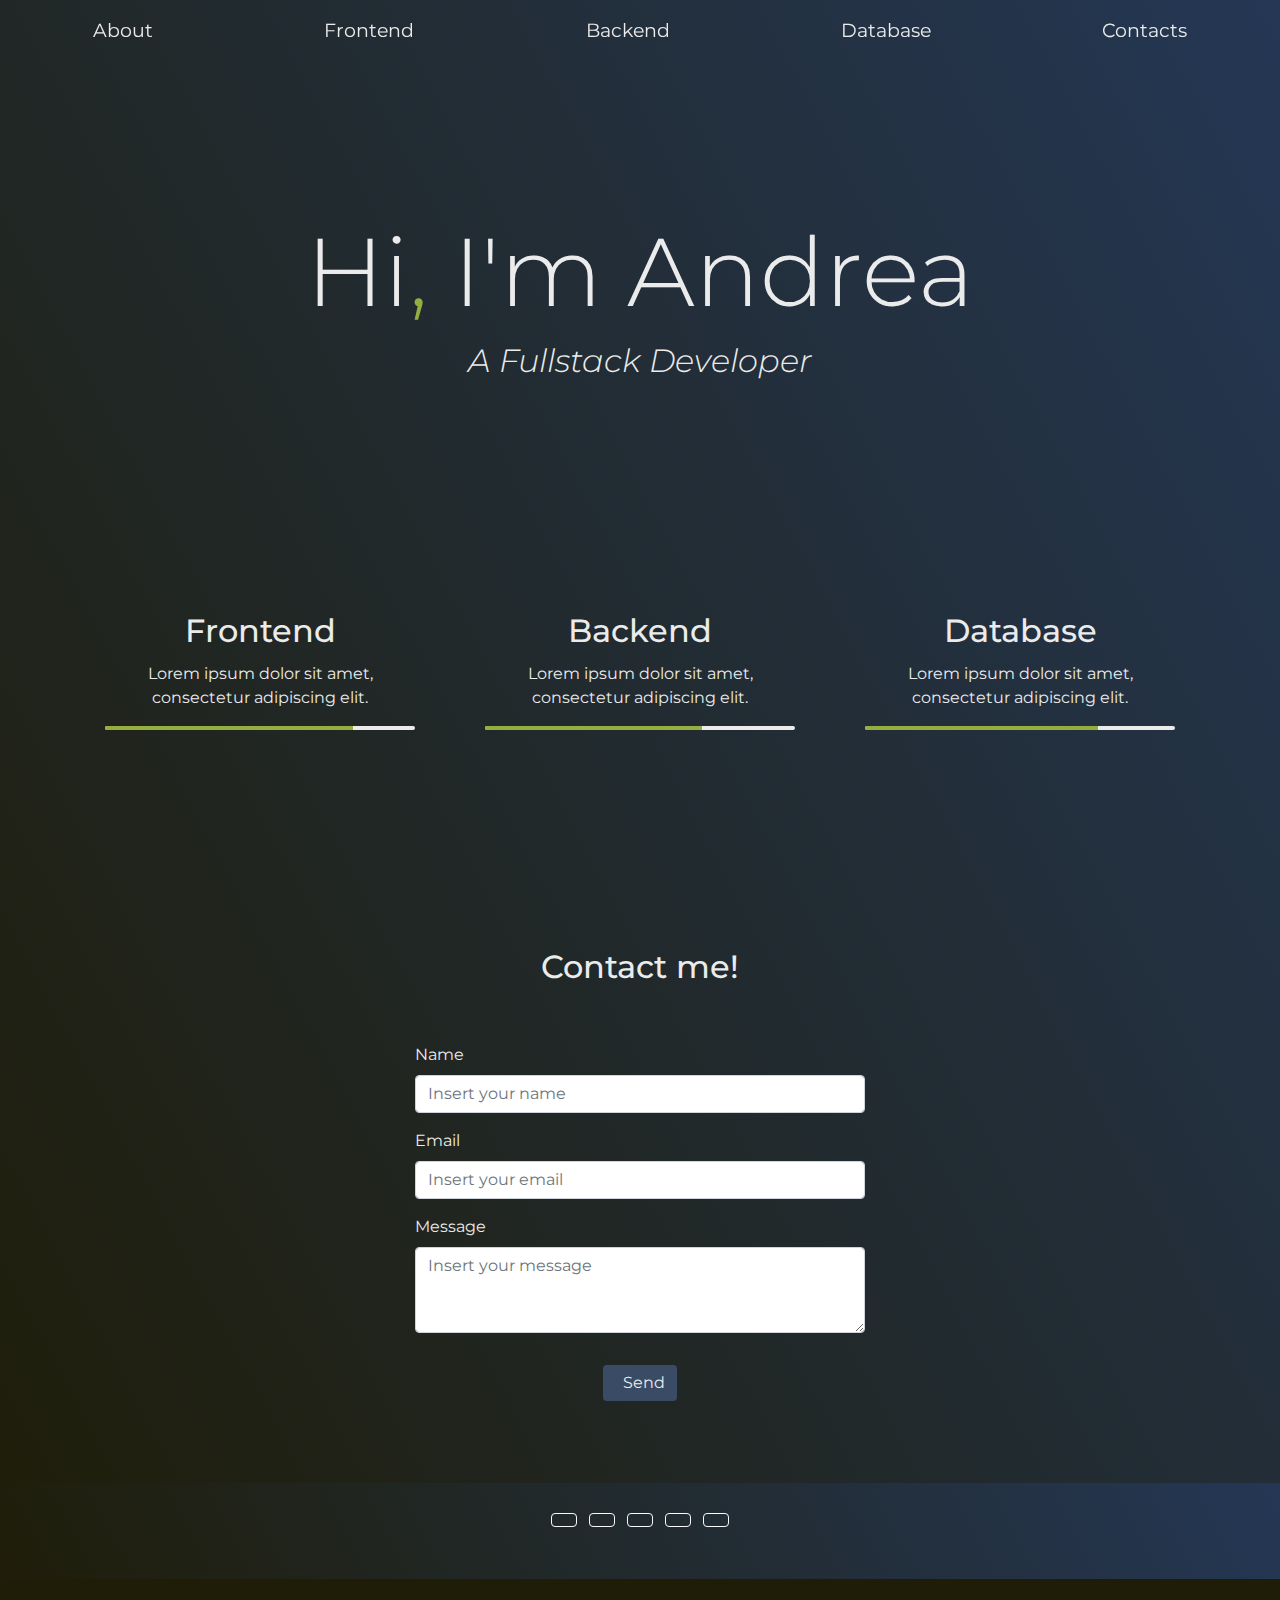
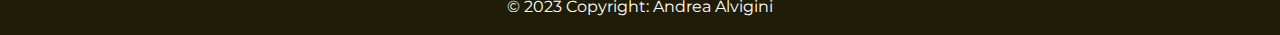
<file: Landing Bootstrap/index.html>
<!DOCTYPE html>
<html lang="it">

    <head>
        <meta charset="UTF-8">
        <meta name="viewport" content="width=device-width, initial-scale=1.0">
        <title>Andrea Fullstack Dev</title>
        <!-- Link to Bootstrap -->
        <link rel="stylesheet"
            href="https://maxcdn.bootstrapcdn.com/bootstrap/4.0.0/css/bootstrap.min.css">
        <!-- Link to Google Fonts-->
        <link rel="preconnect" href="https://fonts.googleapis.com">
        <link rel="preconnect" href="https://fonts.gstatic.com" crossorigin>
        <link
            href="https://fonts.googleapis.com/css2?family=Montserrat:ital,wght@0,400;0,500;0,600;0,700;0,800;0,900;1,200;1,700&family=Roboto:wght@300;400;700&display=swap"
            rel="stylesheet">
        <link
            href="https://fonts.googleapis.com/css2?family=Fredoka&family=Montserrat:ital,wght@0,400;0,700;1,200&family=Roboto:wght@300;400;700&display=swap"
            rel="stylesheet">
        <!-- Link to FontAwesome -->
        <link rel="stylesheet"
            href="https://cdnjs.cloudflare.com/ajax/libs/font-awesome/6.4.0/css/all.min.css"
            integrity="sha512-iecdLmaskl7CVkqkXNQ/ZH/XLlvWZOJyj7Yy7tcenmpD1ypASozpmT/E0iPtmFIB46ZmdtAc9eNBvH0H/ZpiBw=="
            crossorigin="anonymous" referrerpolicy="no-referrer" />
        <!-- Link to custom CSS -->
        <link rel="stylesheet" href="style.css">
        <!--Link to Animate.css-->
        <link rel="stylesheet"
            href="https://cdnjs.cloudflare.com/ajax/libs/animate.css/4.1.1/animate.min.css"
            integrity="sha512-c42qTSw/wPZ3/5LBzD+Bw5f7bSF2oxou6wEb+I/lqeaKV5FDIfMvvRp772y4jcJLKuGUOpbJMdg/BTl50fJYAw=="
            crossorigin="anonymous" referrerpolicy="no-referrer" />
    </head>

    <body>

        <button onclick="topFunction()" id="myBtn" title="Go to top"><i
                class="fas fa-arrow-up"></i></button>
        <!-- NAVBAR-->
        <nav
            class="navbar navbar-expand-sm navbar-light fixed-top transparent hamburger">
            <button class="navbar-toggler" type="button" id="navbar-toggler"
                data-toggle="collapse"
                data-target="#navbarNav"
                aria-controls="navbarNav" aria-expanded="false"
                aria-label="Toggle navigation">
                <span class="navbar-toggler-icon "></span>
            </button>
            <div class="container">
                <div
                    class="collapse navbar-collapse align-items-center justify-content-center "
                    id="navbarNav">
                    <ul
                        class="navbar-nav ml-auto d-inline-flex justify-content-between">
                        <li class="nav-item">
                            <a class="nav-link" href="#about">About</a>
                        </li>
                        <li class="nav-item">
                            <a class="nav-link" href="#frontend">Frontend</a>
                        </li>
                        <li class="nav-item">
                            <a class="nav-link" href="#backend">Backend</a>
                        </li>
                        <li class="nav-item">
                            <a class="nav-link" href="#database">Database</a>
                        </li>
                        <li class="nav-item">
                            <a class="nav-link" href="#contacts">Contacts</a>
                        </li>
                    </ul>
                </div>
            </div>
        </nav>

        <!--JUMBOTRON-->
        <div class="clearfix" id="about"></div>
        <section class="jumbotron text-center bg-transparent">
            <div class="container">
                <h1 class="display-4" id="maintitle">Hi<span class="comma">,</span>
                    I'm Andrea</h1>
                <p class="lead" id="subtitle">A Fullstack Developer</p>
            </div>
        </section>
        <div class="clearfix"></div>
        <!--ENDS JUMBOTRON-->

        <!-- SKILLS-->
        <section class="skills ">
            <div class="container">

                <div class="row flex-row">
                    <div class="col-md-4" id="frontend">
                        <div class="card border-0 bg-transparent">
                            <i class="fa-solid fa-laptop-code icon"></i>
                            <div class="card-body">
                                <h5 class="card-title">
                                    Frontend
                                </h5>
                                <p class="card-text">Lorem ipsum dolor sit amet,
                                    consectetur adipiscing elit.</p>
                                <div class="progress" data-value="80%">
                                    <div class="progress-bar bg-custom-progress"
                                        role="progressbar" style="width: 0%;"
                                        aria-valuenow="80" aria-valuemin="0"
                                        aria-valuemax="100"></div>
                                </div>
                            </div>
                        </div>
                    </div>
                    <div class="col-md-4" id="backend">
                        <div class="card border-0 bg-transparent">
                            <i class="fa-sharp fa-solid fa-gears"></i>
                            <div class="card-body">
                                <h5 class="card-title">
                                    Backend
                                </h5>
                                <p class="card-text">Lorem ipsum dolor sit amet,
                                    consectetur adipiscing elit.</p>
                                <div class="progress" data-value="70%">
                                    <div class="progress-bar bg-custom-progress"
                                        role="progressbar" style="width: 0%;"
                                        aria-valuenow="70" aria-valuemin="0"
                                        aria-valuemax="100"></div>
                                </div>
                            </div>
                        </div>
                    </div>
                    <div class="col-md-4" id="database">
                        <div class="card border-0 bg-transparent">
                            <i class="fa-solid fa-database icon"></i>
                            <div class="card-body">
                                <h5 class="card-title">
                                    Database
                                </h5>
                                <p class="card-text">Lorem ipsum dolor sit amet,
                                    consectetur adipiscing elit.</p>
                                <div class="progress" data-value="75%">
                                    <div class="progress-bar bg-custom-progress"
                                        role="progressbar" style="width: 0%;"
                                        aria-valuenow="75" aria-valuemin="0"
                                        aria-valuemax="100"></div>
                                </div>
                            </div>
                        </div>
                    </div>
                </div>
            </div>
        </section>
        <!--ENDS SKILLS-->

        <!--CONTACTS-->
        <section class="container mt-5" id="contacts">
            <h2 class="text-center contact-text">Contact me!</h2>
            <form>
                <div class="form-group">
                    <label for="name">Name</label>
                    <input type="text" class="form-control" id="name"
                        placeholder="Insert your name">
                </div>
                <div class="form-group">
                    <label for="email">Email</label>
                    <input type="email" class="form-control" id="email"
                        placeholder="Insert your email">
                </div>
                <div class="form-group">
                    <label for="message">Message</label>
                    <textarea class="form-control" id="message" rows="3"
                        placeholder="Insert your message"></textarea>
                </div>
                <div class="button-box">
                    <button type="submit"
                        class="btn btn-primary btn-custom border-0"><i
                            class="fa-solid fa-envelope"></i>&nbsp Send</button>
                </div>
            </form>
        </section>

        <!-- ENDS CONTACTS-->
        <!-- FOOTER  -->
        <footer class="bg-custom-primary text-center text-white">
            <div class="container p-4 pb-0">

                <section class="mb-4">
                    <!-- Facebook -->
                    <a class="btn btn-outline-light btn-floating m-1"
                        href="#!"
                        role="button"><i
                            class="fab fa-facebook-f"></i></a>

                    <!-- Google -->
                    <a class="btn btn-outline-light btn-floating m-1"
                        href="#!"
                        role="button"><i
                            class="fab fa-google"></i></a>

                    <!-- Instagram -->
                    <a class="btn btn-outline-light btn-floating m-1"
                        href="#!"
                        role="button"><i
                            class="fab fa-instagram"></i></a>

                    <!-- Linkedin -->
                    <a class="btn btn-outline-light btn-floating m-1"
                        href="#!"
                        role="button"><i
                            class="fab fa-linkedin-in"></i></a>

                    <!-- Github -->
                    <a class="btn btn-outline-light btn-floating m-1"
                        href="#!"
                        role="button"><i
                            class="fab fa-github"></i></a>
                </section>
            </div>

            <!-- Copyright -->
            <div class="text-center p-3"
                style="background-color: var(--main-black);">
                © 2023 Copyright:
                <a class="text-white" href>Andrea Alvigini</a>
            </div>
            <!-- Copyright -->
        </footer>
        <!-- ENDS FOOTER  -->
        <script
            src="https://cdnjs.cloudflare.com/ajax/libs/jquery/3.7.1/jquery.min.js"
            integrity="sha512-v2CJ7UaYy4JwqLDIrZUI/4hqeoQieOmAZNXBeQyjo21dadnwR+8ZaIJVT8EE2iyI61OV8e6M8PP2/4hpQINQ/g=="
            crossorigin="anonymous" referrerpolicy="no-referrer"></script>
        <script
            src="https://cdnjs.cloudflare.com/ajax/libs/popper.js/1.12.9/umd/popper.min.js"></script>
        <script
            src="https://maxcdn.bootstrapcdn.com/bootstrap/4.0.0/js/bootstrap.min.js"></script>
        <!-- <script src="script.js"></script> -->
        <script src="app.js"></script>
    </body>

</html>
</file>
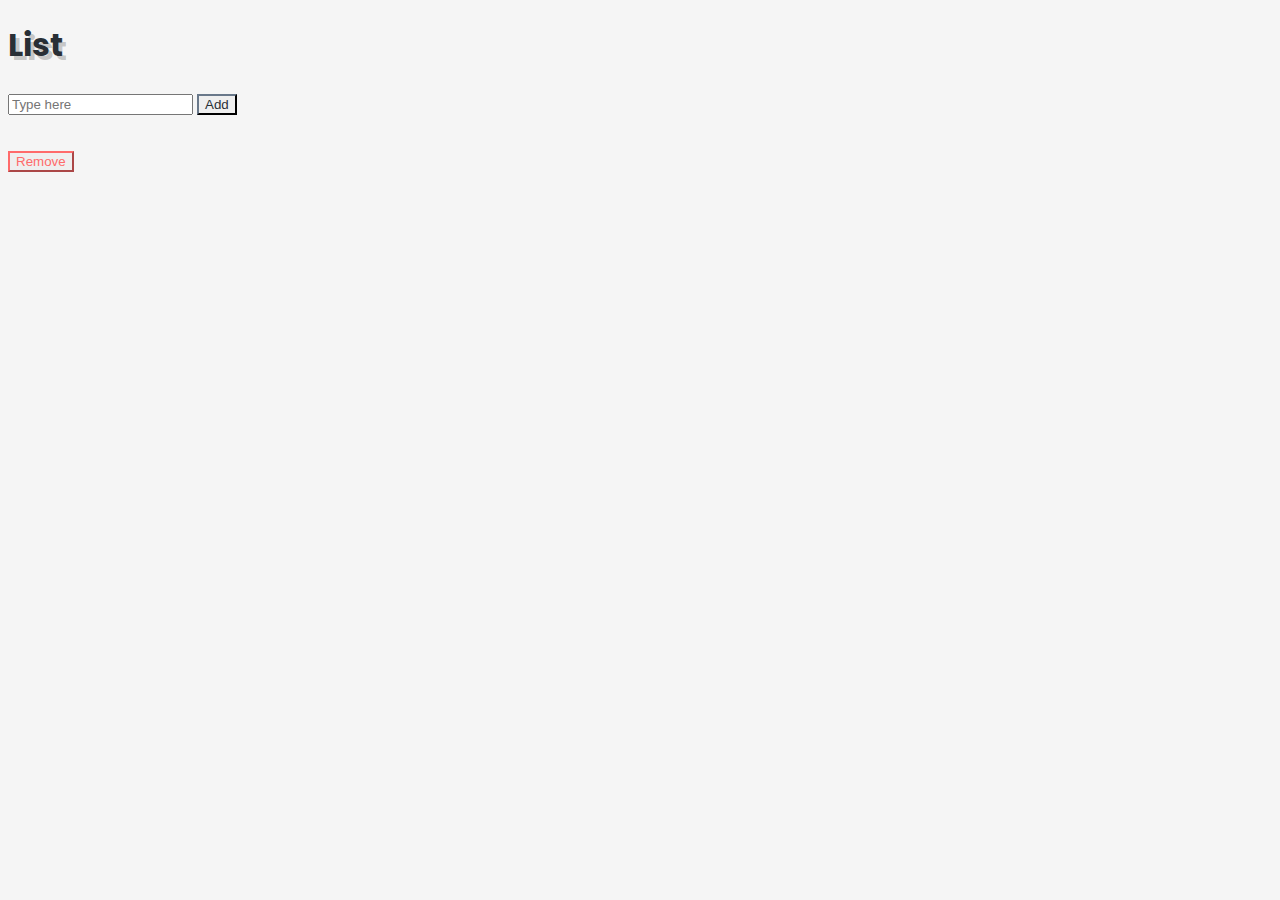
<file: MiniApp/index.html>
<!DOCTYPE html>
<html lang="it">
    <head>
        <meta charset="UTF-8">
        <meta http-equiv="X-UA-Compatible" content="IE=edge">
        <meta name="viewport" content="width=device-width, initial-scale=1.0">
        <title>List</title>
        <link
            href="https://cdn.jsdelivr.net/npm/bootstrap@5.3.2/dist/css/bootstrap.min.css"
            rel="stylesheet"
            integrity="sha384-T3c6CoIi6uLrA9TneNEoa7RxnatzjcDSCmG1MXxSR1GAsXEV/Dwwykc2MPK8M2HN"
            crossorigin="anonymous">
        <link rel="stylesheet" href="style.css">
        <link rel="preconnect" href="https://fonts.googleapis.com">
        <link rel="preconnect" href="https://fonts.gstatic.com" crossorigin>
        <link rel="preconnect" href="https://fonts.googleapis.com">
        <link rel="preconnect" href="https://fonts.gstatic.com" crossorigin>
        <link
            href="https://fonts.googleapis.com/css2?family=Poppins:ital,wght@0,200;0,400;0,500;0,600;0,700;1,400;1,500;1,700&display=swap"
            rel="stylesheet">

    </head>
    <body>
        <main class="container-sm">
            <section class="container" id="header">
                <div class="row">
                    <div class="col p-3"></div>
                    <div class="col p-3 d-flex justify-content-center"><h1
                            class="display-3 fw-medium
                            ">List</h1></div>
                    <div class="col p-3"></div>
                </div>
            </section>

            <section class="container" id="form">
                <div class="row">
                    <div class="col-3"></div>
                    <div class="col-6 d-flex justify-content-between">
                        <input type="text" class="form-control"
                            placeholder="Type here"
                            aria-label="Recipient's username"
                            aria-describedby="button-addon2">
                        <button
                            class="btn btn-outline-secondary btn-custom-outline-dark "
                            type="button"
                            id="add-button">Add</button>
                    </div>
                    <div class="col-3"></div>
                </div>
                <div class="container">
                    <div class="row">
                        <div class="col-3"></div>
                        <div class="col-6 ">
                            <ul id="list" class="d-flex justify-content-center">
                                <!-- Gli elementi della lista verranno inseriti qui -->
                            </ul>
                        </div>
                        <div class="col-3"></div>
                        <button type="button"
                            class="btn btn-outline-danger btn-custom-outline d-none ms-lg-5"
                            id="remove">Remove</button>
                    </div>
                </div>
            </section>

        </main>
        <script
            src="https://cdn.jsdelivr.net/npm/bootstrap@5.3.2/dist/js/bootstrap.bundle.min.js"
            integrity="sha384-C6RzsynM9kWDrMNeT87bh95OGNyZPhcTNXj1NW7RuBCsyN/o0jlpcV8Qyq46cDfL"
            crossorigin="anonymous"></script>
        <script src="app.js"></script>
    </body>
</html>
</file>
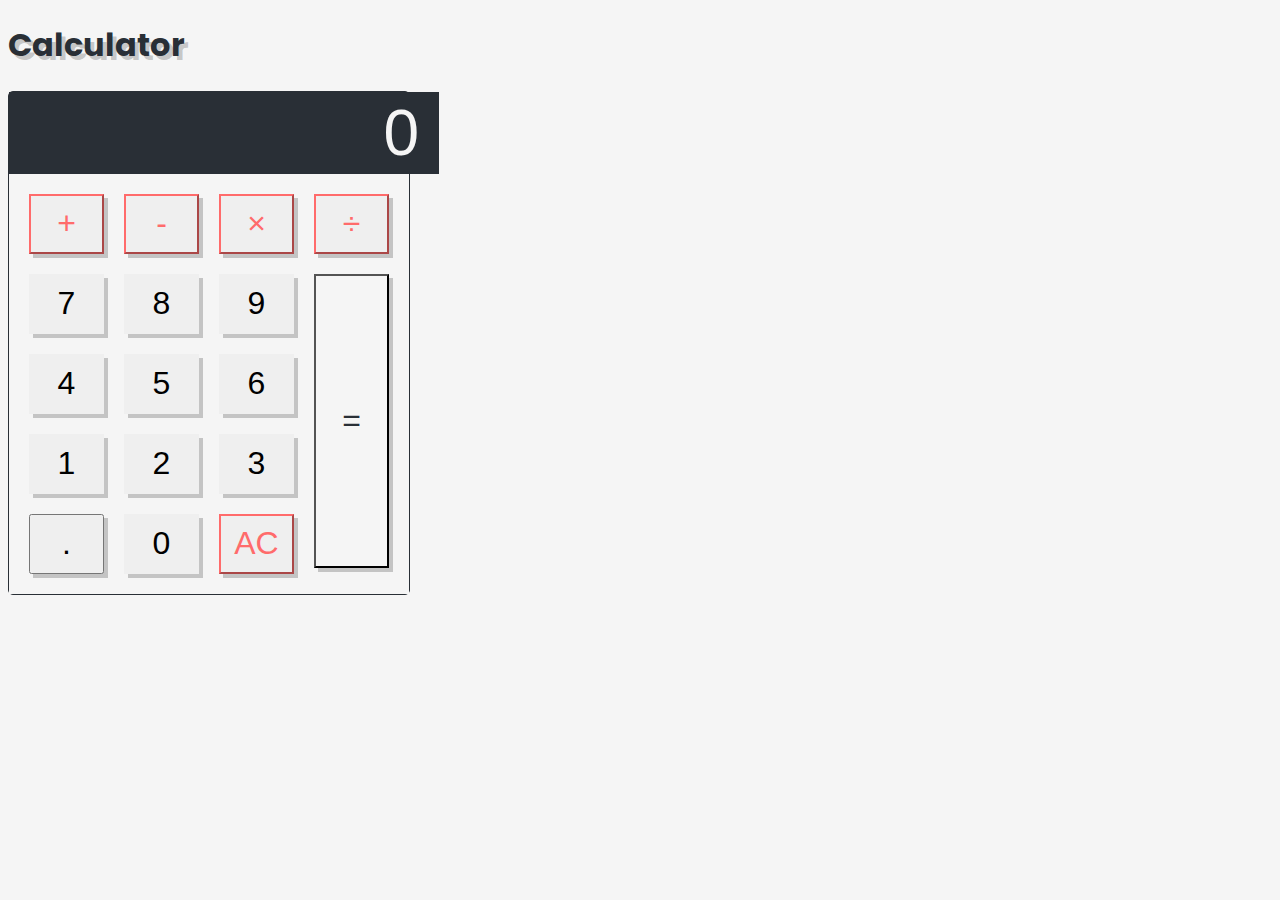
<file: MiniApp/calculator.html>
<!DOCTYPE html>
<html lang="it">
    <head>
        <meta charset="UTF-8">
        <meta http-equiv="X-UA-Compatible" content="IE=edge">
        <meta name="viewport" content="width=device-width, initial-scale=1.0">
        <title>Calculator</title>
        <!--Bootstrap-->
        <link
            href="https://cdn.jsdelivr.net/npm/bootstrap@5.3.2/dist/css/bootstrap.min.css"
            rel="stylesheet"
            integrity="sha384-T3c6CoIi6uLrA9TneNEoa7RxnatzjcDSCmG1MXxSR1GAsXEV/Dwwykc2MPK8M2HN"
            crossorigin="anonymous">
        <!--Css-->
        <link rel="stylesheet" href="style.css">
        <!--Google fonts-->
        <link rel="preconnect" href="https://fonts.googleapis.com">
        <link rel="preconnect" href="https://fonts.gstatic.com" crossorigin>
        <link rel="preconnect" href="https://fonts.googleapis.com">
        <link rel="preconnect" href="https://fonts.gstatic.com" crossorigin>
        <link
            href="https://fonts.googleapis.com/css2?family=Poppins:ital,wght@0,200;0,400;0,500;0,600;0,700;1,400;1,500;1,700&display=swap"
            rel="stylesheet">
        <!--Fontawesome-->
        <link rel="stylesheet"
            href="https://cdnjs.cloudflare.com/ajax/libs/animate.css/4.1.1/animate.min.css"
            integrity="sha512-c42qTSw/wPZ3/5LBzD+Bw5f7bSF2oxou6wEb+I/lqeaKV5FDIfMvvRp772y4jcJLKuGUOpbJMdg/BTl50fJYAw=="
            crossorigin="anonymous" referrerpolicy="no-referrer" />
        <link rel="stylesheet"
            href="https://site-assets.fontawesome.com/releases/v6.4.0/css/all.css" />
        <link rel="stylesheet"
            href="https://site-assets.fontawesome.com/releases/v6.4.0/css/sharp-solid.css" />
        <link rel="stylesheet"
            href="https://site-assets.fontawesome.com/releases/v6.4.0/css/sharp-regular.css" />
        <link rel="stylesheet"
            href="https://site-assets.fontawesome.com/releases/v6.4.0/css/sharp-light.css" />
    </head>
    <body>
        <main class="container-sm">
            <section class="container" id="header">
                <div class="row">
                    <div class="col p-3"></div>
                    <div class="col p-3 d-flex justify-content-center mb-4"><h1
                            class="display-3 fw-medium
                            ">Calculator</h1></div>
                    <div class="col p-3">
                    </div>
                </div>
            </section>

            <section
                class="container m-auto d-flex justify-content-center align-items-center"
                id="calculator" id="calculator">
                <div class="calculator card">

                    <input type="text" class="calculator-screen z-depth-1"
                        value
                        disabled />

                    <div class="calculator-keys">

                        <button type="button"
                            class="operator btn btn-custom-outline button-calculator"
                            value="+">+</button>
                        <button type="button"
                            class="operator btn btn-custom-outline button-calculator"
                            value="-">-</button>
                        <button type="button"
                            class="operator btn btn-custom-outline button-calculator"
                            value="*">&times;</button>
                        <button type="button"
                            class="operator btn btn-custom-outline button-calculator"
                            value="/">&divide;</button>

                        <button type="button" value="7"
                            class="btn btn-light waves-effect button-calculator button-number">7</button>
                        <button type="button" value="8"
                            class="btn btn-light waves-effect button-calculator button-number">8</button>
                        <button type="button" value="9"
                            class="btn btn-light waves-effect button-calculator button-number">9</button>

                        <button type="button" value="4"
                            class="btn btn-light waves-effect button-calculator button-number">4</button>
                        <button type="button" value="5"
                            class="btn btn-light waves-effect button-calculator button-number">5</button>
                        <button type="button" value="6"
                            class="btn btn-light waves-effect button-calculator button-number">6</button>

                        <button type="button" value="1"
                            class="btn btn-light waves-effect button-calculator button-number">1</button>
                        <button type="button" value="2"
                            class="btn btn-light waves-effect button-calculator button-number">2</button>
                        <button type="button" value="3"
                            class="btn btn-light waves-effect button-calculator button-number">3</button>

                        <button type="button"
                            class="decimal function btn btn-secondary button-calculator"
                            value=".">.</button>
                        <button type="button" value="0"
                            class="btn btn-light waves-effect button-calculator button-number">0</button>
                        <button type="button"
                            class="all-clear function btn btn-custom-outline btn-sm button-calculator"
                            value="all-clear">AC</button>

                        <button type="button"
                            class="equal-sign operator btn btn-default button-calculator"
                            value="=">=</button>

                    </div>

                </div>
                <a href="list.html" class="text-center mt-1"><i
                        class="fa-duotone fa-list-check fa-2x icon-color"></i></a>
            </section>

        </main>

        <script
            src="https://cdn.jsdelivr.net/npm/bootstrap@5.3.2/dist/js/bootstrap.bundle.min.js"
            integrity="sha384-C6RzsynM9kWDrMNeT87bh95OGNyZPhcTNXj1NW7RuBCsyN/o0jlpcV8Qyq46cDfL"
            crossorigin="anonymous"></script>
        <script src="calculator.js"></script>
    </body>
</html>
</file>
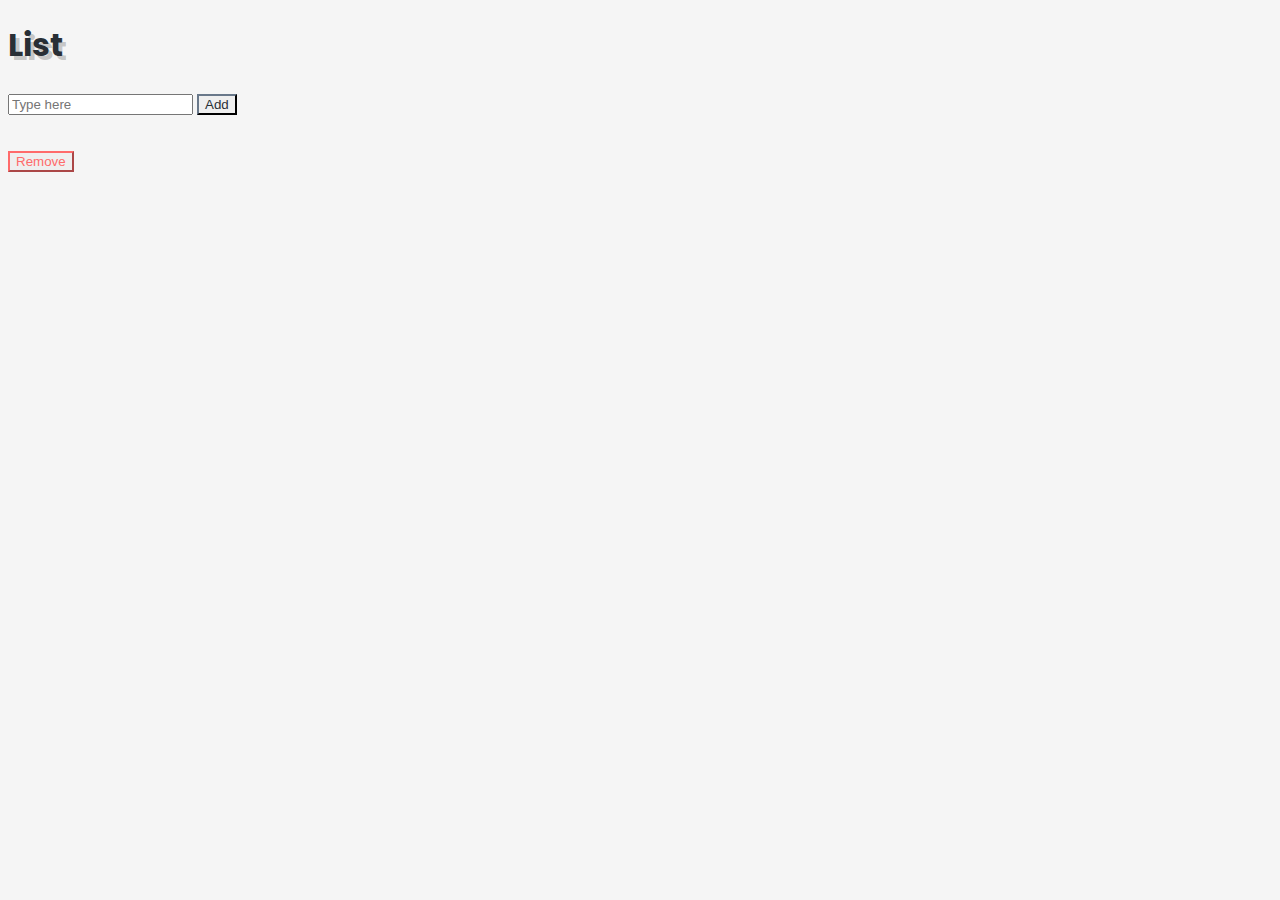
<file: MiniApp/list.html>
<!DOCTYPE html>
<html lang="it">
    <head>
        <meta charset="UTF-8">
        <meta http-equiv="X-UA-Compatible" content="IE=edge">
        <meta name="viewport" content="width=device-width, initial-scale=1.0">
        <title>List</title>
        <!--Bootstrap-->
        <link
            href="https://cdn.jsdelivr.net/npm/bootstrap@5.3.2/dist/css/bootstrap.min.css"
            rel="stylesheet"
            integrity="sha384-T3c6CoIi6uLrA9TneNEoa7RxnatzjcDSCmG1MXxSR1GAsXEV/Dwwykc2MPK8M2HN"
            crossorigin="anonymous">
            <!--Css-->
        <link rel="stylesheet" href="style.css">
        <!--Google fonts-->
        <link rel="preconnect" href="https://fonts.googleapis.com">
        <link rel="preconnect" href="https://fonts.gstatic.com" crossorigin>
        <link rel="preconnect" href="https://fonts.googleapis.com">
        <link rel="preconnect" href="https://fonts.gstatic.com" crossorigin>
        <link
            href="https://fonts.googleapis.com/css2?family=Poppins:ital,wght@0,200;0,400;0,500;0,600;0,700;1,400;1,500;1,700&display=swap"
            rel="stylesheet">
        <!--Fontawesome-->
        <link rel="stylesheet"
            href="https://cdnjs.cloudflare.com/ajax/libs/animate.css/4.1.1/animate.min.css"
            integrity="sha512-c42qTSw/wPZ3/5LBzD+Bw5f7bSF2oxou6wEb+I/lqeaKV5FDIfMvvRp772y4jcJLKuGUOpbJMdg/BTl50fJYAw=="
            crossorigin="anonymous" referrerpolicy="no-referrer" />
        <link rel="stylesheet"
            href="https://site-assets.fontawesome.com/releases/v6.4.0/css/all.css" />
        <link rel="stylesheet"
            href="https://site-assets.fontawesome.com/releases/v6.4.0/css/sharp-solid.css" />
        <link rel="stylesheet"
            href="https://site-assets.fontawesome.com/releases/v6.4.0/css/sharp-regular.css" />
        <link rel="stylesheet"
            href="https://site-assets.fontawesome.com/releases/v6.4.0/css/sharp-light.css" />
    </head>
    <body>  
        <main class="container-sm">
            <!--Header-->
            <section class="container" id="header">
                <div class="row">
                    <div class="col p-3"></div>
                    <div class="col p-3 d-flex justify-content-center"><h1
                            class="display-3 fw-medium
                            ">List</h1></div>
                    <div class="col p-3">
                    </div>
                </div>
            </section>

            <!--Content-->
            <section class="container" id="form">
                <div class="row">
                    <div class="col-3"></div>
                    <div class="col-6 d-flex justify-content-between mb-4">
                        <input type="text" class="form-control"
                            placeholder="Type here"
                            aria-label="Recipient's username"
                            aria-describedby="button-addon2">
                        <button
                            class="btn btn-outline-secondary btn-custom-outline-dark "
                            type="button"
                            id="add-button">Add</button>
                    </div>
                    <div class="col-3 d-flex justify-content-md-between align-items-start">
                        <a href="calculator.html" class="text-center mt-1"><i
                                class="fa-duotone fa-calculator fa-2x icon-color"></i></a>
                    </div>
                </div>

                <!-- List -->
                <div class="container">
                    <div class="row">
                        <div class="col-3"></div>
                        <div class="col-6 ">
                            <ul id="list" class="d-flex justify-content-center">
                                <!-- Gli elementi della lista verranno inseriti qui -->
                            </ul>
                        </div>
                        <div class="col-3"></div>
                        <button type="button"
                            class="btn btn-outline-danger btn-custom-outline d-none ms-lg-5"
                            id="remove">Remove</button>
                    </div>
                </div>
            </section>
        </main>
        <script
            src="https://cdn.jsdelivr.net/npm/bootstrap@5.3.2/dist/js/bootstrap.bundle.min.js"
            integrity="sha384-C6RzsynM9kWDrMNeT87bh95OGNyZPhcTNXj1NW7RuBCsyN/o0jlpcV8Qyq46cDfL"
            crossorigin="anonymous"></script>
        <script src="app.js"></script>
    </body>
</html>
</file>
<file: Landing Bootstrap/style.css>
/* GENERAL SETTINGS */
:root {
    --main-black: #1f1d08;
    --main-white: #ebebeb;
    --main-green: #94ae3f;
    --main-blue: #243754;
    --second-black: #101321;
    --second-white: #a8a8a8;
    --second-blue: #3a4b65;
}

* {
    scroll-behavior: smooth;
}

body {
    color: var(--main-white);
    font-family: "Montserrat", sans-serif;
    background: linear-gradient(62deg,
            var(--main-black) 0%,
            var(--main-blue) 100%);
    /* background-color: aliceblue; */
}

.bg-custom-light {
    background-color: var(--main-white);
}

.bg-custom-primary {
    background: linear-gradient(62deg,
            var(--main-black) 0%,
            var(--main-blue) 100%);
}

.bg-custom-navbar {
    background: linear-gradient(62deg,
            var(--main-blue) 0%,
            var(--main-black) 50%,
            var(--main-blue) 100%);
}

.bg-custom-progress {
    background-color: var(--main-green);
}

.bg-custom-secondary {
    background-color: var(--main-blue);
}

#myBtn {
    display: none;
    position: fixed;
    bottom: 20px;
    right: 30px;
    z-index: 99;
    font-size: 18px;
    border: none;
    outline: none;
    background-color: var(--main-green);
    color: white;
    mix-blend-mode: difference;
    cursor: pointer;
    padding: 15px;
    border-radius: 4px;
}

#myBtn:hover {
    background-color: var(--main-blue);
}

/* NAVBAR */

/* Navbar bianca */
/* Link con testo bianco inizialmente */
.navbar .nav-item a {
    color: var(--main-white);
    /* Colore del testo bianco */
}

/* Navbar bianca */
.navbar.white {
    background-color: var(--main-white);
    /* Colore di sfondo bianco desiderato */
    transition: background-color 0.5s ease-in-out;
}

.navbar.transparent .nav-item a {
    color: var(--main-white);
    /* Colore del testo bianco */
}

.navbar.transparent .nav-item a:hover {
    color: var(--second-white);
}


.navbar.fixed-top {
    position: fixed;
    width: 100%;
    z-index: 1000;
}

.navbar-nav {
    flex-grow: 1;
    display: flex;
    justify-content: center;
}

.navbar-nav .nav-item {
    display: flex;
    align-items: center;
}

.nav-item a {
    color: var(--main-white);
    transition: color;
    font-size: 1.2em;
    transition: color 0.2s ease-in-out;
}

.navbar-toggler {
    background-color: var(--main-white);
    font-weight: 100;
    font-weight:lighter;
} 

.navbar-toggler-icon {
    background-color: var(--main-white);
    font-weight:lighter;
} 

.fa-bars {
    background-color: var(--main-white);
}
.navbar-collapse .show {
    background-color: var(--main-white);
    color: var(--main-black);
}

/*JUMBOTRON*/

.jumbotron {
    height: 40vh;
    text-align: center;
    margin-top: none;
    margin-bottom: none;
}

.display-4 {
    font-size: 6em;
}

.comma {
    color: var(--main-green);
}

.lead {
    font-style: oblique;
    font-weight: 300;
    font-size: 2em;
}

#maintitle {
    opacity: 0;
    transform: translateX(50);
    transition: opacity 0.5s ease, transform 0.5s ease;
}

#subtitle {
    opacity: 0;
    transform: translateY(-10px);
    transition: opacity 0.5s ease, transform 0.5s ease;
}

/* WORKSECTION */


.card {
    display: flex;
    justify-content: center;
    transition: 100ms ease-in-out;
}

.fa-solid {
    color: var(--main-white);
    transition: color 0.3s ease-in-out;
    font-size: 4em;
    display: flex;
    justify-content: center;
    align-items: center;
}

.card-title {
    display: flex;
    justify-content: center;
    align-items: center;
    text-underline-offset: 8px;
    font-size: 2rem;
    transition: 0.3s ease-in;
}

.code {
    color: var(--main-gray);
    transition: color 0.3s ease-out;
}

/* .card-title:hover {
        
    text-decoration: underline var(--main-green);
} */
.card-text {
    display: flex;
    justify-content: center;
    text-align: center;
}

.clearfix {
    clear: both;
    visibility: hidden;
    height: 0;
}

.progress {
    height: 4px;
    background-color: var(--main-white);
}

#frontend,
#backend,
#database {
    padding-top: 50px;
}



/* CONTACTS */

.fa-envelope {
    font-size: 1em;
}

.button-box {
    display: flex;
    justify-content: center;
    align-items: center;
    margin-bottom: 2em;
    margin-top: 2em;
}

.btn-primary {
    display: flex;
    justify-content: center;
    align-items: center;
}

#contacts {
    padding-bottom: 50px;
}

.btn-custom {
    color: var(--main-white);
    background-color: var(--second-blue);
}

.contact-text {
    padding-bottom: 3rem;
}

/* Media query*/

@media screen and (min-width: 767px) {
    #contacts {
        width: 30em;
        margin: auto;
        padding-top: 150px
    }
    #about {
        padding-top: 150px;
    }
    
}

@media screen and (max-width: 767px) {
    #contacts {
        margin: auto;
        padding-bottom: 100px;
        padding-top: 100px
    }
    #about {
        padding-top: 150px;
    }
    
}

@media screen and (max-width: 400px) {
    .display-4 {
        font-size: 3em;
    }
}





/* Media query per dispositivi con larghezza massima di 320px (ad esempio dispositivi mobili molto stretti) */
@media screen and (max-width: 576px) {
    #contacts form {
        max-width: 100%;
        /* Larghezza massima del form per adattarsi al contenitore */
        padding: 10px;
        /* Spaziatura interna del form */
    }

    #contacts .form-group {
        margin-bottom: 10px;
        /* Spaziatura tra gli elementi del form */
    }

    #contacts textarea {
        max-height: 100px;
        /* Altezza massima per il campo textarea */
        font-size: 14px;
        /* Riduci la dimensione del testo nei campi di input */
        padding: 8px;
        /* Riduci il padding dei campi di input */
    }

    #contacts input[type="text"],
    #contacts input[type="email"] {
        max-width: 100%;
        /* Larghezza massima per i campi di input */
        font-size: 14px;
        /* Riduci la dimensione del testo nei campi di input */
        padding: 8px;
        /* Riduci il padding dei campi di input */
    }

    #contacts button {
        max-width: 100%;
        /* Larghezza massima per il pulsante */
        font-size: 14px;
        /* Riduci la dimensione del testo del pulsante */
        padding: 8px 16px;
        /* Riduci il padding del pulsante */
    }
    
}

@media screen and (max-width: 860px) {
    #myBtn {
        display: none;
        position: fixed;
        bottom: 5px;
        right: 5px;
        z-index: 99;
        font-size: 15px;
        border: none;
        outline: none;
        background-color: var(--main-blue);
        color: white;
        mix-blend-mode: difference;
        cursor: pointer;
        padding: 8px;
        border-radius: 4px;
    }
}
@media screen and (max-height: 651px) {

    #about {
        padding-top: 50px;
    }
}
@media (max-width: 576px) {
    /* Cambia lo sfondo del navbar a bianco */
    .navbar {
        background-color: var(--main-white) !important;
    }

    /* Cambia il colore del testo dei link nel navbar a nero */
    .navbar-nav .nav-link {
        color: var(--main-black) !important;
    }

    /* Cambia il colore dell'icona del toggle a nero */
    .navbar-toggler-icon {
        background-color: var(--main-white) !important;
    }
}
</file>
<file: MiniApp/style.css>
:root {
    --yellow: #f8f32b;
    --secondary-dark: #292f36;
    --red: #ff6b6b;
    --green: #4ecdc4;
    --white: #f5f5f5;
    --gray: #464747;
}

html {
    box-sizing: border-box;
}

body {
    font-family: "Poppins", sans-serif;
    background-color: var(--white);
}

h1 {
    color: var(--secondary-dark);
    text-shadow: 4px 4px 0px rgba(0, 0, 0, 0.2);
}


/* Buttons */
.btn-custom-outline {
    border-color: var(--red);
    color: var(--red);
}

.btn-custom-outline:hover {
    background-color: var(--red);
    color: var(--white);
}

.btn-custom-outline-dark {
    border-color: var(--secondary-dark);
    color: var(--secondary-dark);
}

.btn-custom-outline-dark:hover {
    background-color: var(--secondary-dark);
    color: var(--white);
}

/* Stile per gli elementi della lista */
#list {
    list-style: circle;
    padding: 0;
    display: flex;
    flex-direction: column;
    /* Imposta il layout in colonna */
    align-items: flex-start;
    /* Allinea il testo a sinistra */
}

/* Stile per gli elementi <li> */
#list li {
    display: flex;
    justify-content: space-between;
    /* Spazio tra il testo e il pulsante */
    align-items: center;
    margin-bottom: 10px;
    font-size: 16px;
}

/* Stile per il testo nell'elemento della lista */
#list li span {
    flex: 1;
    margin-right: 10px;
    font-size: 2rem;
    /* Aggiunge spazio tra il testo e il pulsante */
}

/* Stile per il pulsante "Remove" */
#list li button.btn-custom-outline {
    flex-shrink: 0;
    /* Impedisce al pulsante di restringersi */
    margin-left: 10px;
    /* Aggiunge spazio a sinistra del pulsante */
    padding: 5px 10px;
    /* Aumenta le dimensioni del pulsante */
}

.custom-checkbox {
    width: 20px;
    /* Larghezza personalizzabile */
    height: 20px;
    /* Altezza personalizzabile */
    border: 1px solid var(--secondary-dark);
    /* Colore del bordo personalizzabile */
    background-color: var(--white);
    /* Colore di sfondo personalizzabile */
    border-radius: 4px;
    /* Bordo arrotondato personalizzabile */
    margin-right: 10px;
    /* Spazio tra il checkbox e il testo personalizzabile */
    cursor: pointer;
    /* Cambia il cursore al passaggio del mouse */
}

.custom-checkbox:checked {
    width: 20px;
    /* Larghezza personalizzabile */
    height: 20px;
    /* Altezza personalizzabile */
    background-color: var(--red);
    /* Colore di sfondo personalizzabile */
    border: 1px solid var(--secondary-dark);
    /* Colore del bordo personalizzabile */
    border-radius: 4px;
    /* Bordo arrotondato personalizzabile */
    margin-right: 10px;
    /* Spazio tra il checkbox e il testo personalizzabile */
    cursor: pointer;
    /* Cambia il cursore al passaggio del mouse */
    content: "\2713";
    /* Il simbolo di spunta (v) */
    color: #28a745;
}

/* CALCULATOR  */


.icon-color {
    --fa-primary-color: var(--secondary-dark);
    /* Cambia questo colore al colore desiderato */
    --fa-secondary-color: var(--gray);
}

.icon-color:hover {
    --fa-primary-color: var(--red);
    /* Cambia questo colore al colore desiderato */
    --fa-secondary-color: var(--green);
    cursor: pointer;
}

.calculator-card {
    display: flex;
    justify-content: center;
}

.calculator {
    border: 1px solid var(--secondary-dark);
    border-radius: 5px;
    width: 400px;
}

.calculator-screen {
    width: 100%;
    height: 80px;
    border: none;
    background-color: var(--secondary-dark);
    color: var(--white);
    text-align: right;
    padding-right: 20px;
    padding-left: 10px;
    font-size: 4rem;
}

.button-calculator {
    height: 60px;
    font-size: 2rem !important;
    box-shadow: 4px 4px 0px rgba(0, 0, 0, 0.2);
}

.button-number {
    outline: var(--secondary-dark);
    border: 20px;
}

.equal-sign {
    background-color: var(--white);
    color: var(--secondary-dark);
    height: 98%;
    grid-area: 2 / 4 / 6 / 5;
}

.calculator-keys {
    display: grid;
    grid-template-columns: repeat(4, 1fr);
    grid-gap: 20px;
    padding: 20px;
    background-color: var(--white);
}
</file>
